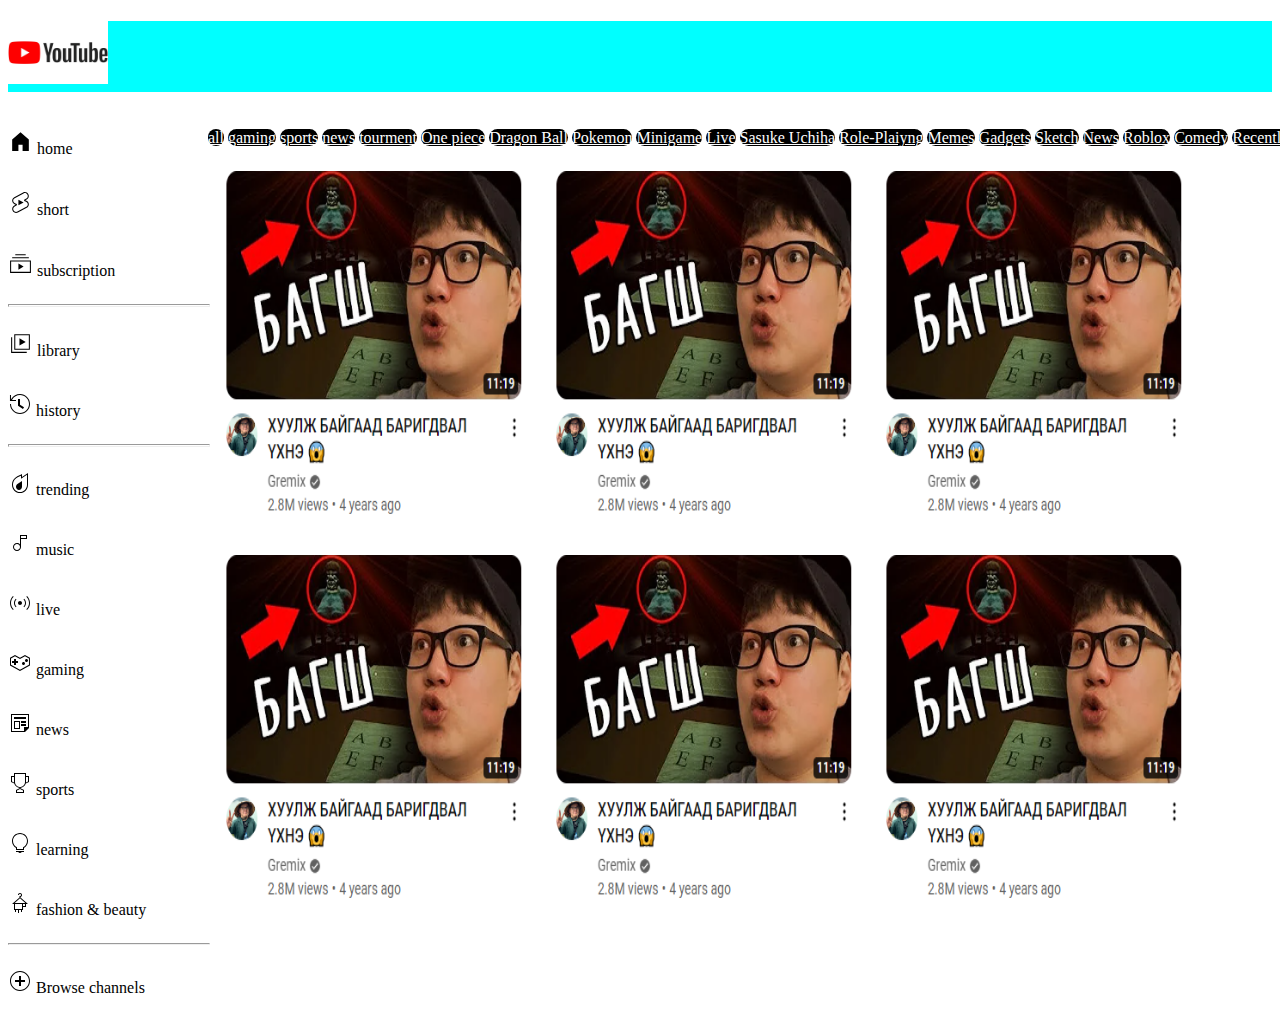
<file: youtube.html>
<!DOCTYPE html>
<html lang="en">
  <head>
    <meta charset="UTF-8" />
    <meta name="viewport" content="width=device-width, initial-scale=1.0" />
    <title>Document</title>
    <link rel="stylesheet" href="youtube.css" />
  </head>
  <body>
    <header>
      <h1>
        <a href="https://www.youtube.com/" target="_blank"
          ><img src="Youtube-logo.jpg" width="100" alt="Youtube" />
        </a>
      </h1>
    </header>

    <main>
      <div class="right">
        <div class="aa">
            <p>
            <img  src="home.svg" width="25" height="25"   alt="Home"/>
            home </p>
            <div class="aa">
              <p>
              <img  src="shorts.svg" width="25" height="25"   alt="Home"/>
              short </p>
              <p> 
              <img src="subscriptions.svg" width="25" height="25" alt="">
                subscription</p>
            
          </div>
          <hr />
          <div>
        <p>
          <img src="library.svg" width="25" height="25" alt="">
          library</p>  
          </div>
          <div>
            <p> 
              <img src="history.svg" alt="">
              history</p>
          </div>
          <hr />
          <div>
            <p> 
              <img src="trending.svg" alt="">
              trending</p>
          </div>
          <div>
            <p>
              <img src="music.svg" alt="">
              music</p>
            </div>
          <div>
            <p>
              <img src="live.svg" alt="">
              live</p>
          </div>
          <div>
            <p> 
              <img src="gaming.svg" alt="">
              gaming</p>
           </div>
          <div>
            <p>
              <img src="news.svg" alt="">
              news</p>
           </div>
          <div>
            <p> 
              <img src="sports.svg" alt="">
              sports</p></div>
          <div>
            <p> 
              <img src="learning.svg" alt="">
              learning</p>
            </div>
          <div>
            <p> 
              <img src="fashion.svg" alt="">
              fashion & beauty</p>
           </div>
          <hr />
          <div>
            <p> 
              <img src="browse.svg" alt="">
              Browse channels</p>
           </div>
        </div>
        <div class="bb">
          <div class="scroll">
            <a href="">all</a>
            <a href="">gaming</a>
            <a href="">sports</a>
            <a href="">news</a>
            <a href="">tourment</a>
            <a href="">One piece</a>
            <a href="">Dragon Ball</a>
            <a href="">Pokemon</a>
            <a href="">Minigame</a>
            <a href="">Live</a>
            <a href="">Sasuke Uchiha</a>
            <a href="">Role-Plaiyng</a>
            <a href="">Memes</a>
            <a href="">Gadgets</a>
            <a href="">Sketch</a>
            <a href="">News</a>
            <a href="">Roblox</a>
            <a href="">Comedy</a>
            <a href="">Recently uploaded</a>
            <a href="">Watched</a>
          </div>
          <div class="video-container">
            <div class="video">
             <img
                src="Screenshot 2023-10-06 112733.png"
                alt="hj"
                width="300px"
                height="350px"
              />
              <div class="desc">
                <div class="title"></div>
              </div>
            </div>
            <div class="video">
              <img
                src="Screenshot 2023-10-06 112733.png"
                alt="hj"
                width="300px"
                height="350px"
              />
              <div class="desc">
                <div class="title"></div>
              </div>
            </div>
            <div class="video">
              <img
                src="Screenshot 2023-10-06 112733.png"
                alt="hj"
                width="300px"
                height="350px"
              />
              <div class="desc">
                <div class="title"></div>
              </div>
            </div>
            <div class="video">
              <img
                src="Screenshot 2023-10-06 112733.png"
                alt="hj"
                width="300px"
                height="350px"
              />
              <div class="desc">
                <div class="title"></div>
              </div>
            </div>
            <div class="video">
              <img
                src="Screenshot 2023-10-06 112733.png"
                alt="hj"
                width="300px"
                height="350px"
              />
              <div class="desc">
                <div class="title"></div>
              </div>
            </div>
            <div class="video">
              <img
                src="Screenshot 2023-10-06 112733.png"
                alt="hj"
                width="300px"
                height="350px"
              />
              <div class="desc">
                <div class="title"></div>
              </div>
            </div>
          </div>
        
        </div>
      </div>
      </div>
    </main>
  </body>
</html>
</file>
<file: youtube.css>
h1 {
  display: flex;
  flex-direction: column;
}
header {
  width: 100%;
  height: 100%;
  background-color: aqua;
}
.aa {
  width: 200px;
  height: 100vh;
  flex-direction: column;
  display: flex;
}
main {
  display: flex;
  height: 90vh;
  width: 100vw;
}
.scroll {
  /* style="width:90%; white-space: nowrap; overflow-x: scroll" */
  width: 90%;
  overflow-x: scroll;
  white-space: nowrap;
  padding-top: 8px;
  padding-bottom: 9px;
}
.video-container {
  display: flex;
  flex-wrap: wrap;
}

.bb {
  padding-top: 8px;
  padding-bottom: 9px;
}
.desc {
  display: flex;
  align-items: center;
}
.title {
  margin-left: 10px;
}
h2 {
  margin: 10px;
}
.video {
  margin: 15px;
}
.right {
  display: flex;
  height: 100;
}
hr {
  width: 100%;
  height: 100%;
}
.row {
  display: flex;
}
.shortcut {
  display: flex;
}
.bb a {
  background-color: black;
  border-radius: 16px;
  color: white;
}
.bb a:hover {
  background-color: red;
  transform: scale(1.7);
}
</file>
